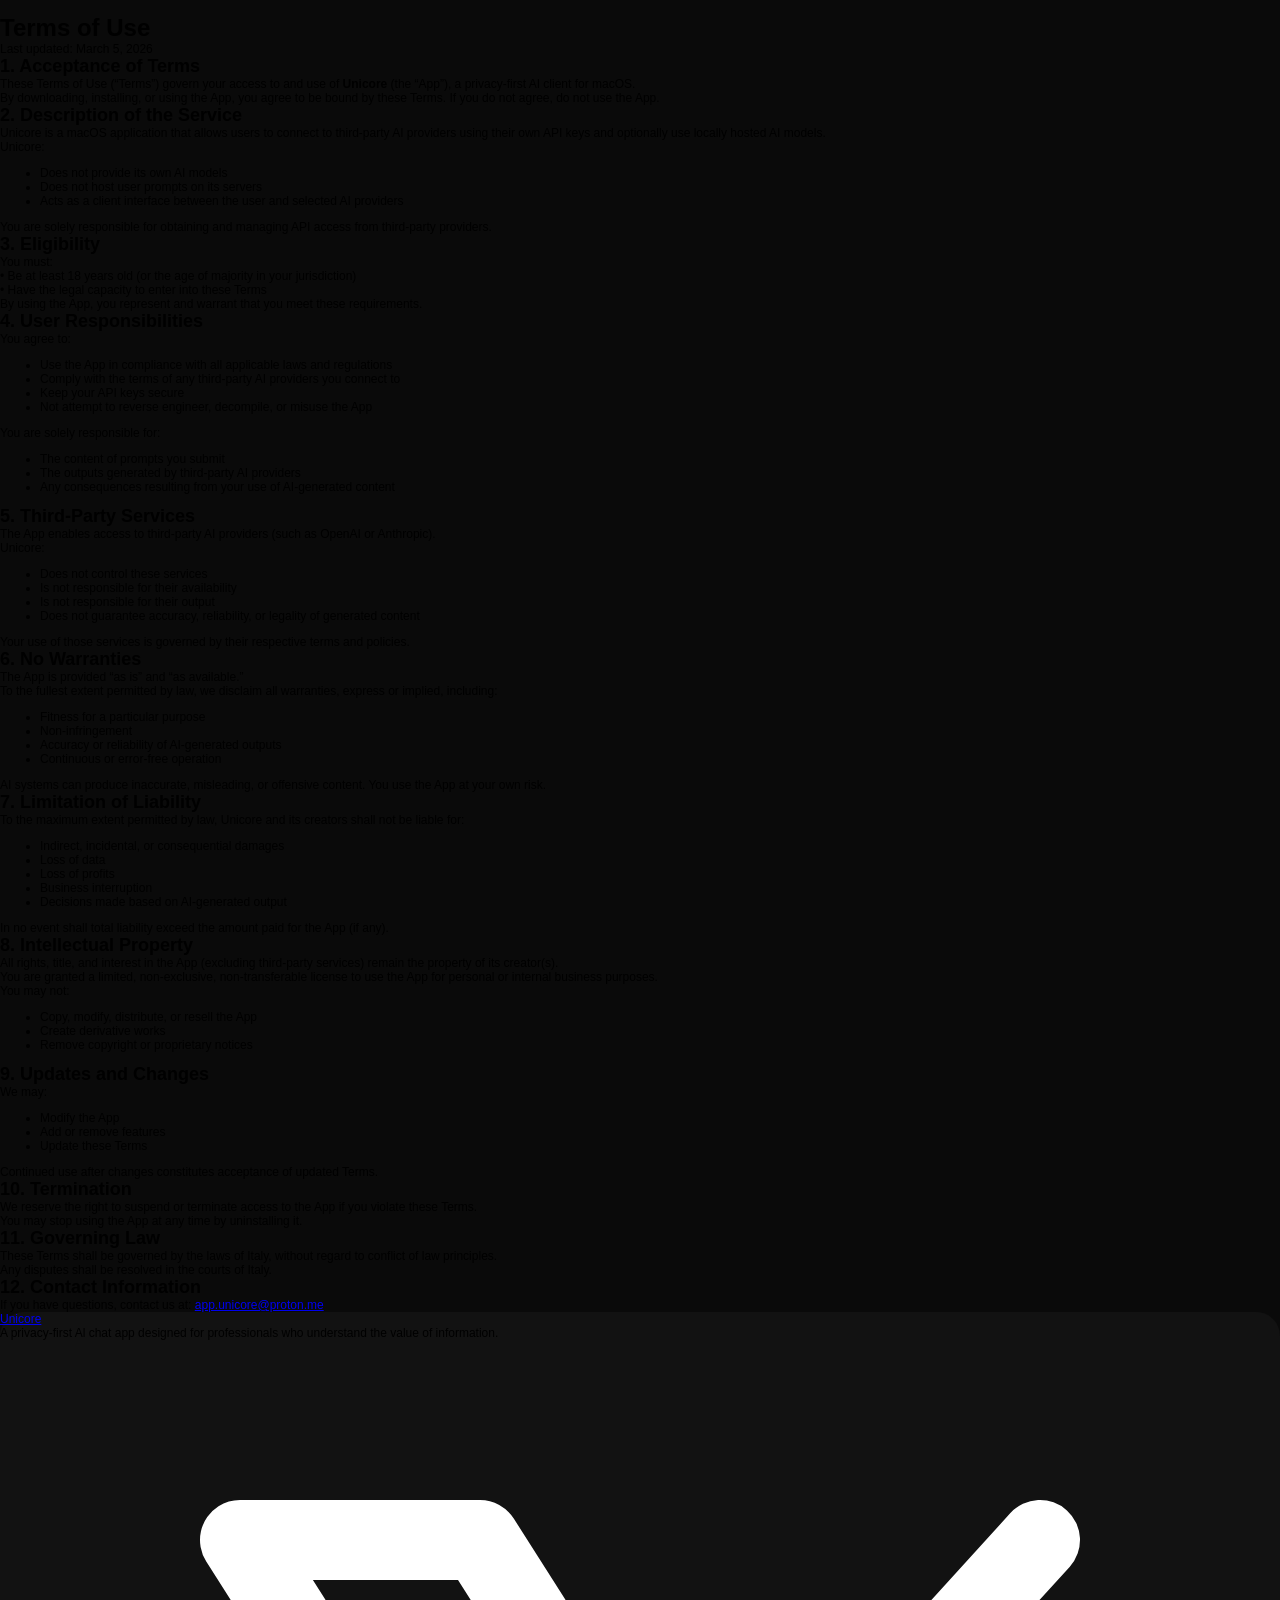
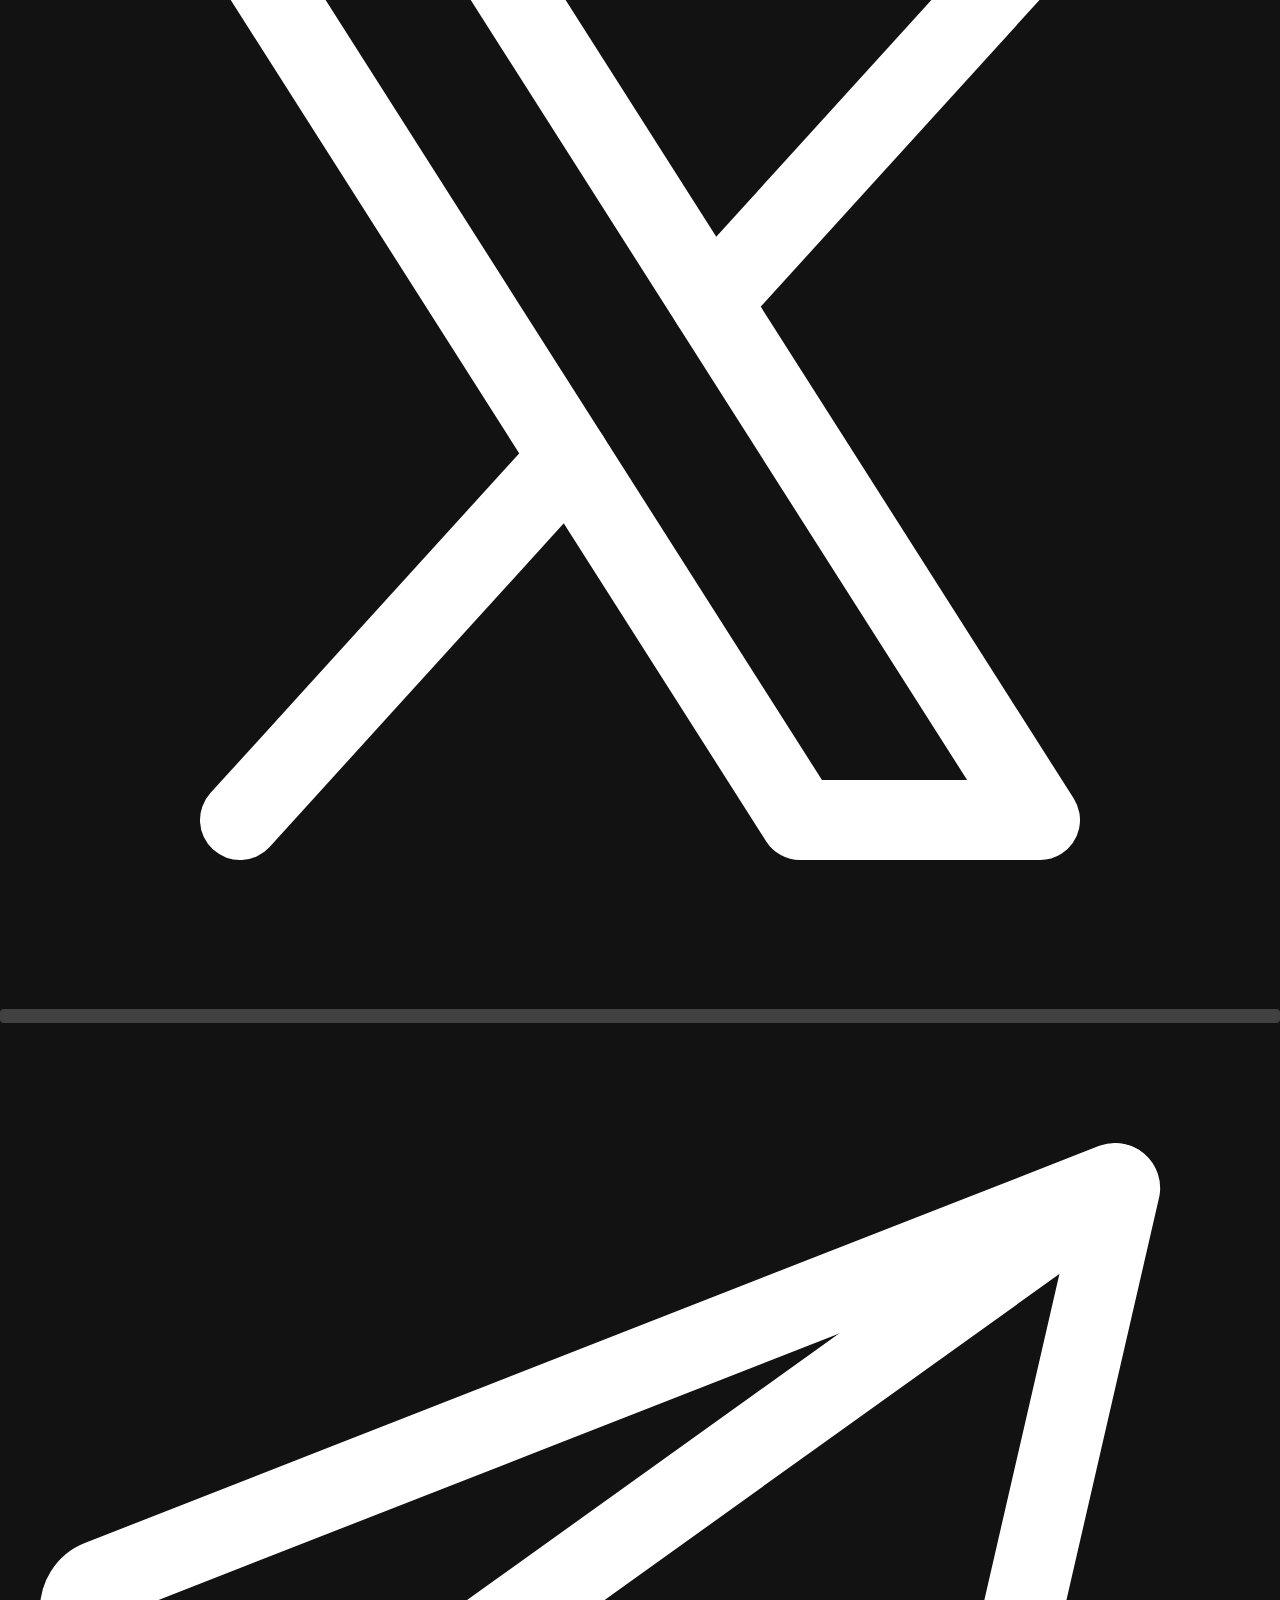
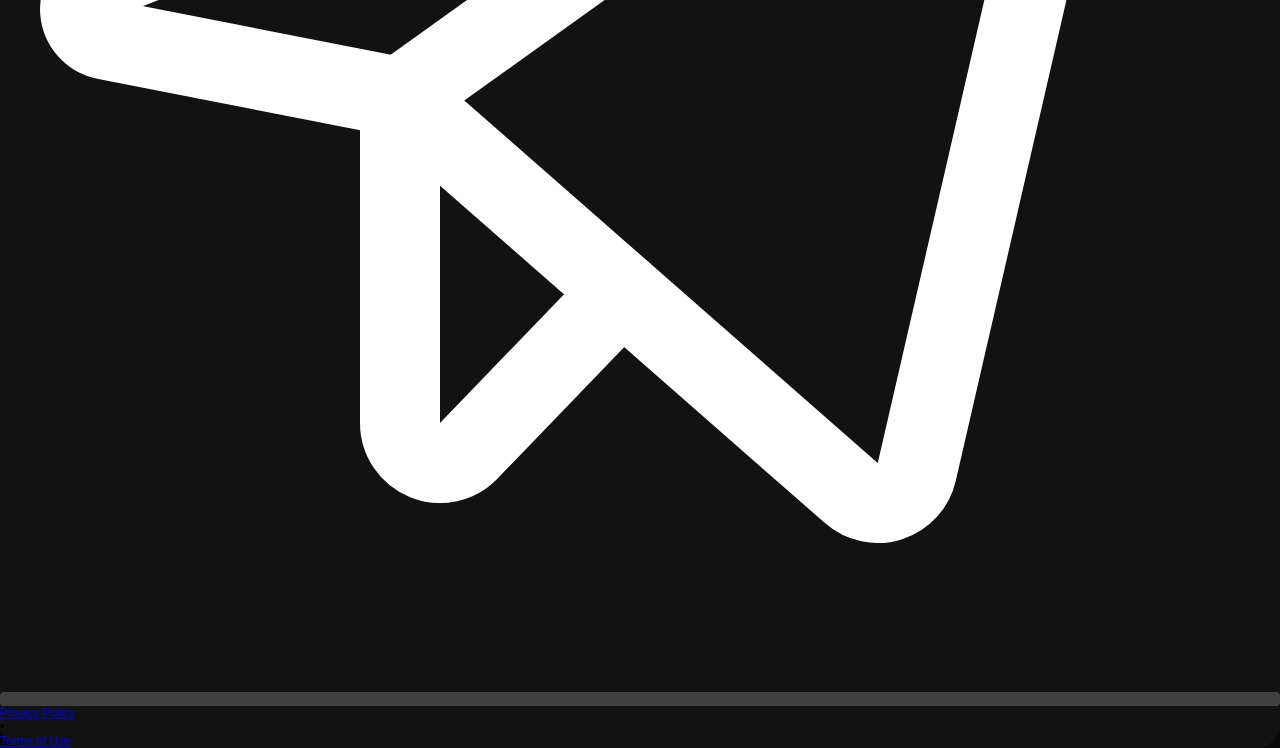
<file: terms-of-use/index.html>
<!DOCTYPE html><!-- Made in Framer · framer.com ✨ --><!-- Published Mar 5, 2026, 5:35 AM UTC --><html lang="en-US" class="lenis"><head>
	<meta charset="utf-8">
	
	
	
	<!-- Start of headStart -->
    
    <!-- End of headStart -->
	<meta name="viewport" content="width=device-width">
	<meta name="generator" content="Framer 4a2adb5">
	<title>Terms of Use | Unicore</title>
    <meta name="description" content="Review the Unicore Terms of Use for the privacy-first AI client for macOS.">
    <meta name="framer-search-index" content="https://framerusercontent.com/sites/2qGZ6VHb7e2yK6PQZAvu3a/searchIndex-WWWS3ZA71Xpe.json">
    <meta name="framer-search-index-fallback" content="https://framerusercontent.com/sites/2qGZ6VHb7e2yK6PQZAvu3a/searchIndex-ZuQedCJEMFsp.json">
    <link href="https://framerusercontent.com/images/fzz77ZiXlTNfMi1IQnAYCc755g.svg" rel="icon" media="(prefers-color-scheme: light)">
    <link href="https://framerusercontent.com/images/KfJyl9bdUjBPpd8stYOr2U3F9k8.svg" rel="icon" media="(prefers-color-scheme: dark)">
    <!-- Open Graph / Facebook -->
    <meta property="og:type" content="website">
    <meta property="og:title" content="Terms of Use | Unicore">
    <meta property="og:description" content="Review the Unicore Terms of Use for the privacy-first AI client for macOS.">
    <meta property="og:image" content="https://framerusercontent.com/images/TLFJn5MUBGGvBUhB0MtBafodB1g.jpg">
    <!-- Twitter -->
    <meta name="twitter:card" content="summary_large_image">
    <meta name="twitter:title" content="Terms of Use | Unicore">
    <meta name="twitter:description" content="Review the Unicore Terms of Use for the privacy-first AI client for macOS.">
    <meta name="twitter:image" content="https://framerusercontent.com/images/TLFJn5MUBGGvBUhB0MtBafodB1g.jpg">
    <link rel="canonical" href="https://unicore.me/terms-of-use/">
    <meta property="og:url" content="https://unicore.me/terms-of-use/">
	<style data-framer-css-ssr="">
		html, body, #main {
		margin: 0;
		padding: 0;
		box-sizing: border-box;
	}
	:root {
		-webkit-font-smoothing: antialiased;
		-moz-osx-font-smoothing: grayscale;
	}
	* {
		box-sizing: border-box;
		-webkit-font-smoothing: inherit;
	}
	h1, h2, h3, h4, h5, h6, p, figure {
		margin: 0;
	}
		body, input, textarea, select, button { font-size: 12px; font-family: sans-serif; }
		body { --token-5d3602f5-d470-4b4b-916d-5b57bbf588f8: rgb(133, 133, 133);--token-94aa1dea-dfea-4fa5-8a42-bbeebe5052f2: rgb(255, 255, 255);--token-33937e6f-dc3e-4c47-bf83-7d83f61531ea: rgb(255, 255, 255);--token-d56366ae-ad88-499c-8eb0-aa22484eb4f4: rgba(133, 133, 133, 0.7);--token-fa4dcb27-7179-41c9-bbdc-0fe7fe502e97: rgb(255, 255, 255);--token-df227308-60be-4193-a99e-717d73a86df8: rgba(255, 255, 255, 0.16);--token-37b21b3d-3e44-4bf1-bf68-f20e67e05dae: rgb(18, 18, 18);--token-34d58044-5fb0-4480-9bc8-4e91d499d8e6: rgb(15, 15, 15);--token-5f5e41aa-15b3-439f-89f1-3f142f1cf995: rgb(10, 10, 10);--token-6da9d50d-e927-4dcf-93ed-bf3b8039528b: rgb(232, 255, 156);--token-7c18d885-3911-4b92-8b65-0360963f8eb5: rgba(255, 255, 255, 0.2);--token-18c2b5cb-5f3a-4a37-ad6a-197cd994af92: rgb(255, 255, 255);--token-5210968f-df6f-4515-bb95-2991de324907: rgba(255, 255, 255, 0.2);--token-932ec4ef-c27c-4840-af3d-3d501c48a21e: rgba(255, 255, 255, 0);--token-e47778e7-c593-4ac9-8a2f-0a4dfd9d7d68: rgba(250, 250, 250, 0);--token-bad6d7ef-d880-4bf8-8504-e0f905d14890: rgb(0, 0, 0);--token-1ca24cae-20d3-4f67-9ed7-c8f82be8026c: rgba(232, 255, 156, 0.2);--token-989b44af-fed6-4905-add4-6bb7bd4484e7: rgba(255, 255, 255, 0);--token-62409a22-ab87-4956-ba3b-ba670653f3e0: rgb(0, 0, 0);--token-4e2cfcd2-3625-495d-8d41-a316cec6ab61: rgb(17, 17, 17);--token-a5dc37d0-42a1-4602-a497-2e88a9abb412: rgb(17, 17, 17);--token-941528cb-1032-4c82-be00-f072648bb463: rgb(17, 17, 17);--token-66c02797-caef-4eae-9d6b-535a99233bd2: rgb(107, 114, 128);--token-f8169f6f-f3cc-43eb-afbe-5e02da29717c: rgb(255, 255, 255);--token-bf43b447-cf1f-4100-96e9-579f5b48e776: rgb(17, 17, 17);--token-eae2c2fc-b55c-4d9a-aacf-f2d318035c48: rgb(107, 114, 128); @supports (color: color(display-p3 1 1 1)) {  } }
@media (prefers-color-scheme: dark) { body {  @supports (color: color(display-p3 1 1 1)) {  } } }
		
		@supports (z-index: calc(infinity)) {
			
		}

		
		
	</style>
	<style data-framer-font-css="">/* latin-ext */
@font-face {
  font-family: 'DM Sans';
  font-style: italic;
  font-weight: 500;
  font-display: swap;
  src: url(https://fonts.gstatic.com/s/dmsans/v17/rP2rp2ywxg089UriCZaSExd86J3t9jz86Mvy4qCRAL19DksVat-7DV36TGc5pg.woff2) format('woff2');
  unicode-range: U+0100-02BA, U+02BD-02C5, U+02C7-02CC, U+02CE-02D7, U+02DD-02FF, U+0304, U+0308, U+0329, U+1D00-1DBF, U+1E00-1E9F, U+1EF2-1EFF, U+2020, U+20A0-20AB, U+20AD-20C0, U+2113, U+2C60-2C7F, U+A720-A7FF;
}
/* latin */
@font-face {
  font-family: 'DM Sans';
  font-style: italic;
  font-weight: 500;
  font-display: swap;
  src: url(https://fonts.gstatic.com/s/dmsans/v17/rP2rp2ywxg089UriCZaSExd86J3t9jz86Mvy4qCRAL19DksVat-7DV30TGc.woff2) format('woff2');
  unicode-range: U+0000-00FF, U+0131, U+0152-0153, U+02BB-02BC, U+02C6, U+02DA, U+02DC, U+0304, U+0308, U+0329, U+2000-206F, U+20AC, U+2122, U+2191, U+2193, U+2212, U+2215, U+FEFF, U+FFFD;
}
/* latin-ext */
@font-face {
  font-family: 'DM Sans';
  font-style: normal;
  font-weight: 500;
  font-display: swap;
  src: url(https://fonts.gstatic.com/s/dmsans/v17/rP2tp2ywxg089UriI5-g4vlH9VoD8CmcqZG40F9JadbnoEwAkJxRR232VGM.woff2) format('woff2');
  unicode-range: U+0100-02BA, U+02BD-02C5, U+02C7-02CC, U+02CE-02D7, U+02DD-02FF, U+0304, U+0308, U+0329, U+1D00-1DBF, U+1E00-1E9F, U+1EF2-1EFF, U+2020, U+20A0-20AB, U+20AD-20C0, U+2113, U+2C60-2C7F, U+A720-A7FF;
}
/* latin */
@font-face {
  font-family: 'DM Sans';
  font-style: normal;
  font-weight: 500;
  font-display: swap;
  src: url(https://fonts.gstatic.com/s/dmsans/v17/rP2tp2ywxg089UriI5-g4vlH9VoD8CmcqZG40F9JadbnoEwAkJxRSW32.woff2) format('woff2');
  unicode-range: U+0000-00FF, U+0131, U+0152-0153, U+02BB-02BC, U+02C6, U+02DA, U+02DC, U+0304, U+0308, U+0329, U+2000-206F, U+20AC, U+2122, U+2191, U+2193, U+2212, U+2215, U+FEFF, U+FFFD;
}
/* latin-ext */
@font-face {
  font-family: 'Host Grotesk';
  font-style: italic;
  font-weight: 400;
  font-display: swap;
  src: url(https://fonts.gstatic.com/s/hostgrotesk/v5/co3fmWBnlCJ3U42vbbfdwMjZoWjqyUnwrw.woff2) format('woff2');
  unicode-range: U+0100-02BA, U+02BD-02C5, U+02C7-02CC, U+02CE-02D7, U+02DD-02FF, U+0304, U+0308, U+0329, U+1D00-1DBF, U+1E00-1E9F, U+1EF2-1EFF, U+2020, U+20A0-20AB, U+20AD-20C0, U+2113, U+2C60-2C7F, U+A720-A7FF;
}
/* latin */
@font-face {
  font-family: 'Host Grotesk';
  font-style: italic;
  font-weight: 400;
  font-display: swap;
  src: url(https://fonts.gstatic.com/s/hostgrotesk/v5/co3fmWBnlCJ3U42vbbfdwMjZoWjkyUk.woff2) format('woff2');
  unicode-range: U+0000-00FF, U+0131, U+0152-0153, U+02BB-02BC, U+02C6, U+02DA, U+02DC, U+0304, U+0308, U+0329, U+2000-206F, U+20AC, U+2122, U+2191, U+2193, U+2212, U+2215, U+FEFF, U+FFFD;
}
/* latin-ext */
@font-face {
  font-family: 'Host Grotesk';
  font-style: italic;
  font-weight: 700;
  font-display: swap;
  src: url(https://fonts.gstatic.com/s/hostgrotesk/v5/co3fmWBnlCJ3U42vbbfdwMjZoWjqyUnwrw.woff2) format('woff2');
  unicode-range: U+0100-02BA, U+02BD-02C5, U+02C7-02CC, U+02CE-02D7, U+02DD-02FF, U+0304, U+0308, U+0329, U+1D00-1DBF, U+1E00-1E9F, U+1EF2-1EFF, U+2020, U+20A0-20AB, U+20AD-20C0, U+2113, U+2C60-2C7F, U+A720-A7FF;
}
/* latin */
@font-face {
  font-family: 'Host Grotesk';
  font-style: italic;
  font-weight: 700;
  font-display: swap;
  src: url(https://fonts.gstatic.com/s/hostgrotesk/v5/co3fmWBnlCJ3U42vbbfdwMjZoWjkyUk.woff2) format('woff2');
  unicode-range: U+0000-00FF, U+0131, U+0152-0153, U+02BB-02BC, U+02C6, U+02DA, U+02DC, U+0304, U+0308, U+0329, U+2000-206F, U+20AC, U+2122, U+2191, U+2193, U+2212, U+2215, U+FEFF, U+FFFD;
}
/* latin-ext */
@font-face {
  font-family: 'Host Grotesk';
  font-style: normal;
  font-weight: 400;
  font-display: swap;
  src: url(https://fonts.gstatic.com/s/hostgrotesk/v5/co3BmWBnlCJ3U42vbbfdwMjZqljm0U0.woff2) format('woff2');
  unicode-range: U+0100-02BA, U+02BD-02C5, U+02C7-02CC, U+02CE-02D7, U+02DD-02FF, U+0304, U+0308, U+0329, U+1D00-1DBF, U+1E00-1E9F, U+1EF2-1EFF, U+2020, U+20A0-20AB, U+20AD-20C0, U+2113, U+2C60-2C7F, U+A720-A7FF;
}
/* latin */
@font-face {
  font-family: 'Host Grotesk';
  font-style: normal;
  font-weight: 400;
  font-display: swap;
  src: url(https://fonts.gstatic.com/s/hostgrotesk/v5/co3BmWBnlCJ3U42vbbfdwMjZpFjm.woff2) format('woff2');
  unicode-range: U+0000-00FF, U+0131, U+0152-0153, U+02BB-02BC, U+02C6, U+02DA, U+02DC, U+0304, U+0308, U+0329, U+2000-206F, U+20AC, U+2122, U+2191, U+2193, U+2212, U+2215, U+FEFF, U+FFFD;
}
/* latin-ext */
@font-face {
  font-family: 'Host Grotesk';
  font-style: normal;
  font-weight: 700;
  font-display: swap;
  src: url(https://fonts.gstatic.com/s/hostgrotesk/v5/co3BmWBnlCJ3U42vbbfdwMjZqljm0U0.woff2) format('woff2');
  unicode-range: U+0100-02BA, U+02BD-02C5, U+02C7-02CC, U+02CE-02D7, U+02DD-02FF, U+0304, U+0308, U+0329, U+1D00-1DBF, U+1E00-1E9F, U+1EF2-1EFF, U+2020, U+20A0-20AB, U+20AD-20C0, U+2113, U+2C60-2C7F, U+A720-A7FF;
}
/* latin */
@font-face {
  font-family: 'Host Grotesk';
  font-style: normal;
  font-weight: 700;
  font-display: swap;
  src: url(https://fonts.gstatic.com/s/hostgrotesk/v5/co3BmWBnlCJ3U42vbbfdwMjZpFjm.woff2) format('woff2');
  unicode-range: U+0000-00FF, U+0131, U+0152-0153, U+02BB-02BC, U+02C6, U+02DA, U+02DC, U+0304, U+0308, U+0329, U+2000-206F, U+20AC, U+2122, U+2191, U+2193, U+2212, U+2215, U+FEFF, U+FFFD;
}

@font-face { font-family: "DM Sans"; src: url("https://fonts.gstatic.com/s/dmsans/v16/rP2tp2ywxg089UriI5-g4vlH9VoD8CmcqZG40F9JadbnoEwAopxhS2f3ZGMZpg.woff2"); font-display: swap; font-style: normal; font-weight: 400 }
@font-face { font-family: "DM Sans"; src: url("https://fonts.gstatic.com/s/dmsans/v16/rP2tp2ywxg089UriI5-g4vlH9VoD8CmcqZG40F9JadbnoEwARZthS2f3ZGMZpg.woff2"); font-display: swap; font-style: normal; font-weight: 700 }
@font-face { font-family: "DM Sans"; src: url("https://fonts.gstatic.com/s/dmsans/v16/rP2rp2ywxg089UriCZaSExd86J3t9jz86Mvy4qCRAL19DksVat9uCm32RmYJpso5.woff2"); font-display: swap; font-style: italic; font-weight: 700 }
@font-face { font-family: "DM Sans"; src: url("https://fonts.gstatic.com/s/dmsans/v16/rP2rp2ywxg089UriCZaSExd86J3t9jz86Mvy4qCRAL19DksVat-JDW32RmYJpso5.woff2"); font-display: swap; font-style: italic; font-weight: 400 }
@font-face { font-family: "Inter"; src: url("https://framerusercontent.com/assets/5vvr9Vy74if2I6bQbJvbw7SY1pQ.woff2"); font-display: swap; font-style: normal; font-weight: 400; unicode-range: U+0460-052F, U+1C80-1C88, U+20B4, U+2DE0-2DFF, U+A640-A69F, U+FE2E-FE2F }
@font-face { font-family: "Inter"; src: url("https://framerusercontent.com/assets/EOr0mi4hNtlgWNn9if640EZzXCo.woff2"); font-display: swap; font-style: normal; font-weight: 400; unicode-range: U+0301, U+0400-045F, U+0490-0491, U+04B0-04B1, U+2116 }
@font-face { font-family: "Inter"; src: url("https://framerusercontent.com/assets/Y9k9QrlZAqio88Klkmbd8VoMQc.woff2"); font-display: swap; font-style: normal; font-weight: 400; unicode-range: U+1F00-1FFF }
@font-face { font-family: "Inter"; src: url("https://framerusercontent.com/assets/OYrD2tBIBPvoJXiIHnLoOXnY9M.woff2"); font-display: swap; font-style: normal; font-weight: 400; unicode-range: U+0370-03FF }
@font-face { font-family: "Inter"; src: url("https://framerusercontent.com/assets/JeYwfuaPfZHQhEG8U5gtPDZ7WQ.woff2"); font-display: swap; font-style: normal; font-weight: 400; unicode-range: U+0100-024F, U+0259, U+1E00-1EFF, U+2020, U+20A0-20AB, U+20AD-20CF, U+2113, U+2C60-2C7F, U+A720-A7FF }
@font-face { font-family: "Inter"; src: url("https://framerusercontent.com/assets/GrgcKwrN6d3Uz8EwcLHZxwEfC4.woff2"); font-display: swap; font-style: normal; font-weight: 400; unicode-range: U+0000-00FF, U+0131, U+0152-0153, U+02BB-02BC, U+02C6, U+02DA, U+02DC, U+2000-206F, U+2070, U+2074-207E, U+2080-208E, U+20AC, U+2122, U+2191, U+2193, U+2212, U+2215, U+FEFF, U+FFFD }
@font-face { font-family: "Inter"; src: url("https://framerusercontent.com/assets/b6Y37FthZeALduNqHicBT6FutY.woff2"); font-display: swap; font-style: normal; font-weight: 400; unicode-range: U+0102-0103, U+0110-0111, U+0128-0129, U+0168-0169, U+01A0-01A1, U+01AF-01B0, U+1EA0-1EF9, U+20AB }
@font-face { font-family: "Inter"; src: url("https://framerusercontent.com/assets/DpPBYI0sL4fYLgAkX8KXOPVt7c.woff2"); font-display: swap; font-style: normal; font-weight: 700; unicode-range: U+0460-052F, U+1C80-1C88, U+20B4, U+2DE0-2DFF, U+A640-A69F, U+FE2E-FE2F }
@font-face { font-family: "Inter"; src: url("https://framerusercontent.com/assets/4RAEQdEOrcnDkhHiiCbJOw92Lk.woff2"); font-display: swap; font-style: normal; font-weight: 700; unicode-range: U+0301, U+0400-045F, U+0490-0491, U+04B0-04B1, U+2116 }
@font-face { font-family: "Inter"; src: url("https://framerusercontent.com/assets/1K3W8DizY3v4emK8Mb08YHxTbs.woff2"); font-display: swap; font-style: normal; font-weight: 700; unicode-range: U+1F00-1FFF }
@font-face { font-family: "Inter"; src: url("https://framerusercontent.com/assets/tUSCtfYVM1I1IchuyCwz9gDdQ.woff2"); font-display: swap; font-style: normal; font-weight: 700; unicode-range: U+0370-03FF }
@font-face { font-family: "Inter"; src: url("https://framerusercontent.com/assets/VgYFWiwsAC5OYxAycRXXvhze58.woff2"); font-display: swap; font-style: normal; font-weight: 700; unicode-range: U+0100-024F, U+0259, U+1E00-1EFF, U+2020, U+20A0-20AB, U+20AD-20CF, U+2113, U+2C60-2C7F, U+A720-A7FF }
@font-face { font-family: "Inter"; src: url("https://framerusercontent.com/assets/syRNPWzAMIrcJ3wIlPIP43KjQs.woff2"); font-display: swap; font-style: normal; font-weight: 700; unicode-range: U+0000-00FF, U+0131, U+0152-0153, U+02BB-02BC, U+02C6, U+02DA, U+02DC, U+2000-206F, U+2070, U+2074-207E, U+2080-208E, U+20AC, U+2122, U+2191, U+2193, U+2212, U+2215, U+FEFF, U+FFFD }
@font-face { font-family: "Inter"; src: url("https://framerusercontent.com/assets/GIryZETIX4IFypco5pYZONKhJIo.woff2"); font-display: swap; font-style: normal; font-weight: 700; unicode-range: U+0102-0103, U+0110-0111, U+0128-0129, U+0168-0169, U+01A0-01A1, U+01AF-01B0, U+1EA0-1EF9, U+20AB }
@font-face { font-family: "DM Sans Placeholder"; src: local("Arial"); ascent-override: 94.36%; descent-override: 29.49%; line-gap-override: 0.00%; size-adjust: 105.13% }
@font-face { font-family: "Host Grotesk Placeholder"; src: local("Arial"); ascent-override: 95.95%; descent-override: 29.78%; line-gap-override: 0.00%; size-adjust: 105.78% }
@font-face { font-family: "Inter Placeholder"; src: local("Arial"); ascent-override: 89.79%; descent-override: 22.36%; line-gap-override: 0.00%; size-adjust: 107.89% }</style>
	<link href="https://fonts.gstatic.com" rel="preconnect" crossorigin="">
    <link href="https://fonts.gstatic.com" rel="preconnect" crossorigin="">
	<!-- Start of headEnd -->
    
    <!-- End of headEnd -->
<style type="text/css" data-framer-css="true"></style><meta name="robots" content="max-image-preview:large"><style>
#__framer-editorbar-container {
    align-items: center;
    display: flex;
    gap: 8px;
    position: fixed;
    z-index: calc(2147483647);
    width: max-content;
    cursor: pointer;
}

#__framer-editorbar-label {
    background-color: #111;
    border-radius: 8px;
    font-family: "Inter", "Inter-Regular", system-ui, Arial, sans-serif;
    font-size: 12px;
    height: fit-content;
    opacity: 0;
    padding: 4px 8px;
    transition: opacity 0.4s ease-out;
    font-weight: 500;
    flex-shrink: 0;
    position: fixed;
    width: max-content;
    pointer-events: none;
    user-select: none;
}

#__framer-editorbar-button {
    all: unset;
    align-items: center;
    border-radius: 15px;
    display: flex;
    height: 30px;
    justify-content: center;
    width: 30px;
    flex-shrink: 0;
}

#__framer-editorbar-label.__framer-editorbar-button-tooltip-visible {
    opacity: 1;
}

#__framer-editorbar-label, #__framer-editorbar-button {
    backdrop-filter: blur(10px);
    background-color: rgba(34, 34, 34, 0.8);
    box-shadow: rgba(0, 0, 0, 0.1) 0px 2px 4px 0px, rgba(0, 0, 0, 0.05) 0px 1px 0px 0px, rgba(255, 255, 255, 0.15) 0px 0px 0px 1px;
    color: #fff;
}

#__framer-editorbar-loading-spinner {
    width: 12px;
    height: 12px;
    -webkit-mask: url([data-uri]);
    mask: url([data-uri]);
    -webkit-mask-size: 12px;
    mask-size: 12px;
    background-color: #fff;


    animation-duration: 800ms;
    animation-iteration-count: infinite;
    animation-name: __framer-loading-spin;
    animation-timing-function: linear;
}

@keyframes __framer-loading-spin {
    0% {
        transform: rotate(0deg);
    }

    100% {
        transform: rotate(360deg);
    }
}
</style><style>
#__framer-editorbar {
    /* https://sergeyski.com/css-color-scheme-and-iframes-lessons-learned-from-disqus-background-bug */
    color-scheme: light dark;
    overflow: hidden;
    position: fixed;
    border: none;
    z-index: calc(2147483647);
    top: 0;
    left: 0;
    width: 100vw;
    height: 100vh;
    touch-action: manipulation;
}

@supports (height: 100dvh) {
    #__framer-editorbar {
        height: 100dvh;
    }
}

#__framer-editorbar.status_hidden {
    display: none;
}

#__framer-editorbar.status_visually_hidden {
    clip-path: circle(1px at calc(100% - 1px) calc(100% - 1px));
    z-index: calc(2147483647 - 1);
}

#__framer-editorbar.status_measuring {
    clip-path: unset;
}
</style><style id="hide-framer-editorbar">
#__framer-editorbar,
#__framer-editorbar-container,
#__framer-editorbar-label,
#__framer-editorbar-button,
[id^="__framer-editorbar"] {
    display: none !important;
    visibility: hidden !important;
    opacity: 0 !important;
    pointer-events: none !important;
}
</style>
</head>
<body>
	
	<!-- Start of bodyStart -->
    
    <!-- End of bodyStart -->
	<script data-relative-date-script="global">!function(){var c=new Map;function p(e,t,n){let r=[n,{numeric:t,style:e}],o=JSON.stringify(r),s=c.get(o);if(s)return s;let i=new Intl.RelativeTimeFormat(...r);return c.set(o,i),i}function D(e,t,n,a,r,o,s){let i=U(e,t,n),d=F(e,t,i),u=p(a,r,s).format(d,i);return o?R(u):u}function R(e){return e.charAt(0).toUpperCase()+e.slice(1)}function U(e,t,n){if(n!=="auto")return n;let a=T(e,t);if(Math.abs(a)<=7)return"day";let r=g(e,t);if(Math.abs(r)<=4)return"week";let o=v(e,t);return Math.abs(o)<=12?"month":"year"}var h=1e3,y=6e4,C=36e5,M=864e5,w=6048e5;function F(e,t,n){let a=e.getTime()-t.getTime();switch(n){case"second":return Math.trunc(a/h);case"minute":return Math.trunc(a/y);case"hour":return Math.trunc(a/C);case"day":return T(e,t);case"week":return g(e,t);case"month":return v(e,t);case"quarter":return _(e,t);case"year":return x(e,t)}let r=n}function l(e){let t=new Date(e);return t.setUTCHours(0,0,0,0),t}function T(e,t){let n=l(e).getTime(),a=l(t).getTime();return Math.round((n-a)/M)}function f(e){let t=new Date(e),n=t.getUTCDay(),a=(n<1?7:0)+n-1;return t.setUTCDate(t.getUTCDate()-a),t.setUTCHours(0,0,0,0),t}function g(e,t){let n=f(e).getTime(),a=f(t).getTime();return Math.round((n-a)/w)}function v(e,t){let n=e.getUTCFullYear()-t.getUTCFullYear(),a=e.getUTCMonth()-t.getUTCMonth();return n*12+a}function m(e){let t=e.getUTCMonth();return Math.trunc(t/3)}function _(e,t){let n=e.getUTCFullYear()-t.getUTCFullYear(),a=m(e)-m(t);return n*4+a}function x(e,t){return e.getUTCFullYear()-t.getUTCFullYear()}window.__framer_formatRelativeDate=D;
}()</script>
	<div id="main"><style data-framer-html-style="">:root body { background: var(--token-5f5e41aa-15b3-439f-89f1-3f142f1cf995, rgb(0, 0, 0)); }</style><div class="framer-xqrqZ framer-13m6tj0" data-layout-template="true" style="min-height: 100vh; width: auto;"><div class="framer-799ig0-container" data-framer-layout-hint-center-x="true"><div></div></div><div class="framer-m7bx2v" data-framer-name="Noise"><div data-framer-background-image-wrapper="true" style="position: absolute; border-radius: inherit; corner-shape: inherit; inset: 0px; background-image: url(&quot;https://framerusercontent.com/images/6mcf62RlDfRfU61Yg5vb2pefpi4.png?width=256&amp;height=256&quot;); background-repeat: repeat; background-position: center top; border: 0px; background-size: 153.5px;"></div></div><style data-framer-html-style="">html body { background: var(--token-bad6d7ef-d880-4bf8-8504-e0f905d14890, rgb(0, 0, 0)); }</style><div data-framer-root="" class="framer-laFPP framer-FO26h framer-7eIMc framer-hWnTZ framer-iB7xt framer-nfcagq" style="min-height: 100vh; width: auto; display: contents;"><div class="framer-19zbamr"><div class="framer-50vsys"><div class="framer-1ng5yww"><div class="framer-p4s5ie"><div class="framer-1ijhs71-container" data-framer-appear-id="1ijhs71" style="opacity: 0.001; transform: translateY(10.1206px); will-change: transform;"><a class="framer-4e2Yr framer-69cii framer-17k9y98 framer-v-17k9y98 framer-12u7a91" data-border="true" data-framer-name="Primary_md" href="../index.html" style="--border-bottom-width: 2px; --border-color: var(--token-5210968f-df6f-4515-bb95-2991de324907, rgba(255, 255, 255, 0.2)); --border-left-width: 2px; --border-right-width: 2px; --border-style: solid; --border-top-width: 2px; background-color: var(--token-33937e6f-dc3e-4c47-bf83-7d83f61531ea, rgb(213, 255, 69)); border-radius: 48px; box-shadow: 0px 0px 0px 0px var(--token-7c18d885-3911-4b92-8b65-0360963f8eb5, rgba(213, 255, 69, 0.2)); opacity: 1;"><div class="framer-1a4l70o" data-framer-component-type="RichTextContainer" style="--extracted-r6o4lv: var(--token-34d58044-5fb0-4480-9bc8-4e91d499d8e6, rgb(15, 15, 15)); --framer-link-text-color: rgb(0, 153, 255); --framer-link-text-decoration: underline; transform: none; opacity: 1;"><p class="framer-text framer-styles-preset-9fs3sz" data-styles-preset="GxHDpGVa7" style="--framer-text-color: var(--extracted-r6o4lv, var(--token-34d58044-5fb0-4480-9bc8-4e91d499d8e6, rgb(15, 15, 15)));">Back to Home</p></div></a></div></div><div class="framer-1a47qrq"><div class="framer-u6v2sy" data-framer-component-type="RichTextContainer" style="transform: none;"><h1 class="framer-text framer-styles-preset-18dw6p4" data-styles-preset="sqYXlTjHU" dir="auto">Terms of Use</h1></div><div class="framer-1o2expq" data-framer-component-type="RichTextContainer" style="transform: none;"><p class="framer-text framer-styles-preset-xsql1q" data-styles-preset="Awxi1CAQQ" dir="auto">Last updated: March 5, 2026</p></div></div><div class="framer-xwpc6c"><div class="framer-121x99m" data-framer-component-type="RichTextContainer" style="transform: none;"><h2 class="framer-text framer-styles-preset-1eyg8rr" data-styles-preset="ByD69Lzay" dir="auto">1. Acceptance of Terms</h2></div><div class="framer-v1yj8m" data-framer-component-type="RichTextContainer" style="transform: none;"><p class="framer-text framer-styles-preset-xsql1q" data-styles-preset="Awxi1CAQQ" dir="auto">These Terms of Use (“Terms”) govern your access to and use of <strong class="framer-text">Unicore</strong> (the “App”), a privacy-first AI client for macOS.</p><p class="framer-text framer-styles-preset-xsql1q" data-styles-preset="Awxi1CAQQ" dir="auto">By downloading, installing, or using the App, you agree to be bound by these Terms. If you do not agree, do not use the App.</p></div></div><div class="framer-a77fkx"><div class="framer-d8soxf" data-framer-component-type="RichTextContainer" style="transform: none;"><h2 class="framer-text framer-styles-preset-1eyg8rr" data-styles-preset="ByD69Lzay" dir="auto">2. Description of the Service</h2></div><div class="framer-4b2w7t" data-framer-component-type="RichTextContainer" style="transform: none;"><p class="framer-text framer-styles-preset-xsql1q" data-styles-preset="Awxi1CAQQ" dir="auto">Unicore is a macOS application that allows users to connect to third-party AI providers using their own API keys and optionally use locally hosted AI models.</p><p class="framer-text framer-styles-preset-xsql1q" data-styles-preset="Awxi1CAQQ" dir="auto">Unicore:</p><ul class="framer-text framer-styles-preset-xsql1q" data-styles-preset="Awxi1CAQQ" dir="auto"><li data-preset-tag="p" class="framer-text"><p class="framer-text">Does not provide its own AI models</p></li><li data-preset-tag="p" class="framer-text"><p class="framer-text">Does not host user prompts on its servers</p></li><li data-preset-tag="p" class="framer-text"><p class="framer-text">Acts as a client interface between the user and selected AI providers</p></li></ul><p class="framer-text framer-styles-preset-xsql1q" data-styles-preset="Awxi1CAQQ" dir="auto">You are solely responsible for obtaining and managing API access from third-party providers.</p></div></div><div class="framer-1mnrgbf"><div class="framer-qowasp" data-framer-component-type="RichTextContainer" style="transform: none;"><h2 class="framer-text framer-styles-preset-1eyg8rr" data-styles-preset="ByD69Lzay" dir="auto">3. Eligibility</h2></div><div class="framer-zaho2c" data-framer-component-type="RichTextContainer" style="transform: none;"><p class="framer-text framer-styles-preset-xsql1q" data-styles-preset="Awxi1CAQQ" dir="auto">You must:</p><p class="framer-text framer-styles-preset-xsql1q" data-styles-preset="Awxi1CAQQ" dir="auto">• Be at least 18 years old (or the age of majority in your jurisdiction)</p><p class="framer-text framer-styles-preset-xsql1q" data-styles-preset="Awxi1CAQQ" dir="auto">• Have the legal capacity to enter into these Terms</p><p class="framer-text framer-styles-preset-xsql1q" data-styles-preset="Awxi1CAQQ" dir="auto">By using the App, you represent and warrant that you meet these requirements.</p></div></div><div class="framer-qk8d6u"><div class="framer-1pezwhy" data-framer-component-type="RichTextContainer" style="transform: none;"><h2 class="framer-text framer-styles-preset-1eyg8rr" data-styles-preset="ByD69Lzay" dir="auto">4. User Responsibilities</h2></div><div class="framer-qv3rz5" data-framer-component-type="RichTextContainer" style="transform: none;"><p class="framer-text framer-styles-preset-xsql1q" data-styles-preset="Awxi1CAQQ" dir="auto">You agree to:</p><ul class="framer-text framer-styles-preset-xsql1q" data-styles-preset="Awxi1CAQQ" dir="auto"><li data-preset-tag="p" class="framer-text"><p class="framer-text">Use the App in compliance with all applicable laws and regulations</p></li><li data-preset-tag="p" class="framer-text"><p class="framer-text">Comply with the terms of any third-party AI providers you connect to</p></li><li data-preset-tag="p" class="framer-text"><p class="framer-text">Keep your API keys secure</p></li><li data-preset-tag="p" class="framer-text"><p class="framer-text">Not attempt to reverse engineer, decompile, or misuse the App</p></li></ul><p class="framer-text framer-styles-preset-xsql1q" data-styles-preset="Awxi1CAQQ" dir="auto">You are solely responsible for:</p><ul class="framer-text framer-styles-preset-xsql1q" data-styles-preset="Awxi1CAQQ" dir="auto"><li data-preset-tag="p" class="framer-text"><p class="framer-text">The content of prompts you submit</p></li><li data-preset-tag="p" class="framer-text"><p class="framer-text">The outputs generated by third-party AI providers</p></li><li data-preset-tag="p" class="framer-text"><p class="framer-text">Any consequences resulting from your use of AI-generated content</p></li></ul></div></div><div class="framer-1vro6y5"><div class="framer-5eflir" data-framer-component-type="RichTextContainer" style="transform: none;"><h2 class="framer-text framer-styles-preset-1eyg8rr" data-styles-preset="ByD69Lzay" dir="auto">5. Third-Party Services</h2></div><div class="framer-1o38q1k" data-framer-component-type="RichTextContainer" style="transform: none;"><p class="framer-text framer-styles-preset-xsql1q" data-styles-preset="Awxi1CAQQ" dir="auto">The App enables access to third-party AI providers (such as OpenAI or Anthropic).</p><p class="framer-text framer-styles-preset-xsql1q" data-styles-preset="Awxi1CAQQ" dir="auto">Unicore:</p><ul class="framer-text framer-styles-preset-xsql1q" data-styles-preset="Awxi1CAQQ" dir="auto"><li data-preset-tag="p" class="framer-text"><p class="framer-text">Does not control these services</p></li><li data-preset-tag="p" class="framer-text"><p class="framer-text">Is not responsible for their availability</p></li><li data-preset-tag="p" class="framer-text"><p class="framer-text">Is not responsible for their output</p></li><li data-preset-tag="p" class="framer-text"><p class="framer-text">Does not guarantee accuracy, reliability, or legality of generated content</p></li></ul><p class="framer-text framer-styles-preset-xsql1q" data-styles-preset="Awxi1CAQQ" dir="auto">Your use of those services is governed by their respective terms and policies.</p></div></div><div class="framer-1hm154o"><div class="framer-3c2zhc" data-framer-component-type="RichTextContainer" style="transform: none;"><h2 class="framer-text framer-styles-preset-1eyg8rr" data-styles-preset="ByD69Lzay" dir="auto">6. No Warranties</h2></div><div class="framer-9okib7" data-framer-component-type="RichTextContainer" style="transform: none;"><p class="framer-text framer-styles-preset-xsql1q" data-styles-preset="Awxi1CAQQ" dir="auto">The App is provided “as is” and “as available.”</p><p class="framer-text framer-styles-preset-xsql1q" data-styles-preset="Awxi1CAQQ" dir="auto">To the fullest extent permitted by law, we disclaim all warranties, express or implied, including:</p><ul class="framer-text framer-styles-preset-xsql1q" data-styles-preset="Awxi1CAQQ" dir="auto"><li data-preset-tag="p" class="framer-text"><p class="framer-text">Fitness for a particular purpose</p></li><li data-preset-tag="p" class="framer-text"><p class="framer-text">Non-infringement</p></li><li data-preset-tag="p" class="framer-text"><p class="framer-text">Accuracy or reliability of AI-generated outputs</p></li><li data-preset-tag="p" class="framer-text"><p class="framer-text">Continuous or error-free operation</p></li></ul><p class="framer-text framer-styles-preset-xsql1q" data-styles-preset="Awxi1CAQQ" dir="auto">AI systems can produce inaccurate, misleading, or offensive content. You use the App at your own risk.</p></div></div><div class="framer-fivbjc"><div class="framer-svuuua" data-framer-component-type="RichTextContainer" style="transform: none;"><h2 class="framer-text framer-styles-preset-1eyg8rr" data-styles-preset="ByD69Lzay" dir="auto">7. Limitation of Liability</h2></div><div class="framer-wbidt0" data-framer-component-type="RichTextContainer" style="transform: none;"><p class="framer-text framer-styles-preset-xsql1q" data-styles-preset="Awxi1CAQQ" dir="auto">To the maximum extent permitted by law, Unicore and its creators shall not be liable for:</p><ul class="framer-text framer-styles-preset-xsql1q" data-styles-preset="Awxi1CAQQ" dir="auto"><li data-preset-tag="p" class="framer-text"><p class="framer-text">Indirect, incidental, or consequential damages</p></li><li data-preset-tag="p" class="framer-text"><p class="framer-text">Loss of data</p></li><li data-preset-tag="p" class="framer-text"><p class="framer-text">Loss of profits</p></li><li data-preset-tag="p" class="framer-text"><p class="framer-text">Business interruption</p></li><li data-preset-tag="p" class="framer-text"><p class="framer-text">Decisions made based on AI-generated output</p></li></ul><p class="framer-text framer-styles-preset-xsql1q" data-styles-preset="Awxi1CAQQ" dir="auto">In no event shall total liability exceed the amount paid for the App (if any).</p></div></div><div class="framer-8s2os6"><div class="framer-7nt50q" data-framer-component-type="RichTextContainer" style="transform: none;"><h2 class="framer-text framer-styles-preset-1eyg8rr" data-styles-preset="ByD69Lzay" dir="auto">8. Intellectual Property</h2></div><div class="framer-7xjpwd" data-framer-component-type="RichTextContainer" style="transform: none;"><p class="framer-text framer-styles-preset-xsql1q" data-styles-preset="Awxi1CAQQ" dir="auto">All rights, title, and interest in the App (excluding third-party services) remain the property of its creator(s).</p><p class="framer-text framer-styles-preset-xsql1q" data-styles-preset="Awxi1CAQQ" dir="auto">You are granted a limited, non-exclusive, non-transferable license to use the App for personal or internal business purposes.</p><p class="framer-text framer-styles-preset-xsql1q" data-styles-preset="Awxi1CAQQ" dir="auto">You may not:</p><ul class="framer-text framer-styles-preset-xsql1q" data-styles-preset="Awxi1CAQQ" dir="auto"><li data-preset-tag="p" class="framer-text"><p class="framer-text">Copy, modify, distribute, or resell the App</p></li><li data-preset-tag="p" class="framer-text"><p class="framer-text">Create derivative works</p></li><li data-preset-tag="p" class="framer-text"><p class="framer-text">Remove copyright or proprietary notices</p></li></ul></div></div><div class="framer-ww97r6"><div class="framer-jkf84y" data-framer-component-type="RichTextContainer" style="transform: none;"><h2 class="framer-text framer-styles-preset-1eyg8rr" data-styles-preset="ByD69Lzay" dir="auto">9. Updates and Changes</h2></div><div class="framer-rrqbod" data-framer-component-type="RichTextContainer" style="transform: none;"><p class="framer-text framer-styles-preset-xsql1q" data-styles-preset="Awxi1CAQQ" dir="auto">We may:</p><ul class="framer-text framer-styles-preset-xsql1q" data-styles-preset="Awxi1CAQQ" dir="auto"><li data-preset-tag="p" class="framer-text"><p class="framer-text">Modify the App</p></li><li data-preset-tag="p" class="framer-text"><p class="framer-text">Add or remove features</p></li><li data-preset-tag="p" class="framer-text"><p class="framer-text">Update these Terms</p></li></ul><p class="framer-text framer-styles-preset-xsql1q" data-styles-preset="Awxi1CAQQ" dir="auto">Continued use after changes constitutes acceptance of updated Terms.</p></div></div><div class="framer-1rh6fgq"><div class="framer-1o6ive4" data-framer-component-type="RichTextContainer" style="transform: none;"><h2 class="framer-text framer-styles-preset-1eyg8rr" data-styles-preset="ByD69Lzay" dir="auto">10. Termination</h2></div><div class="framer-1ojml3t" data-framer-component-type="RichTextContainer" style="transform: none;"><p class="framer-text framer-styles-preset-xsql1q" data-styles-preset="Awxi1CAQQ" dir="auto">We reserve the right to suspend or terminate access to the App if you violate these Terms.</p><p class="framer-text framer-styles-preset-xsql1q" data-styles-preset="Awxi1CAQQ" dir="auto">You may stop using the App at any time by uninstalling it.</p></div></div><div class="framer-10wi7d3"><div class="framer-1pszkze" data-framer-component-type="RichTextContainer" style="transform: none;"><h2 class="framer-text framer-styles-preset-1eyg8rr" data-styles-preset="ByD69Lzay" dir="auto">11. Governing Law</h2></div><div class="framer-798c7e" data-framer-component-type="RichTextContainer" style="transform: none;"><p class="framer-text framer-styles-preset-xsql1q" data-styles-preset="Awxi1CAQQ" dir="auto">These Terms shall be governed by the laws of Italy, without regard to conflict of law principles.</p><p class="framer-text framer-styles-preset-xsql1q" data-styles-preset="Awxi1CAQQ" dir="auto">Any disputes shall be resolved in the courts of Italy.</p></div></div><div class="framer-dc0jo9"><div class="framer-r85pdm" data-framer-component-type="RichTextContainer" style="transform: none;"><h2 class="framer-text framer-styles-preset-1eyg8rr" data-styles-preset="ByD69Lzay" dir="auto">12. Contact Information</h2></div><div class="framer-1ft9raq" data-framer-component-type="RichTextContainer" style="transform: none;"><p class="framer-text framer-styles-preset-xsql1q" data-styles-preset="Awxi1CAQQ" dir="auto">If you have questions, contact us at: <a class="framer-text framer-styles-preset-1u2n1f" data-styles-preset="Z2sl07eUl" href="mailto:app.unicore@proton.me" target="_blank" rel="noopener">app.unicore@proton.me</a></p></div></div></div></div></div></div><div id="overlay"></div><div class="framer-1ihv89v"></div><div class="framer-1tt0jgu-container"><footer class="framer-npAJI framer-ioqGp framer-jpOqQ framer-kp3ZC framer-ro6ncg framer-v-1h0y46p" data-framer-name="Mobile" style="width: 100%; border-radius: 24px; opacity: 1;"><div class="framer-1pixelm" style="background-color: var(--token-37b21b3d-3e44-4bf1-bf68-f20e67e05dae, rgb(18, 18, 18)); border-radius: 24px; opacity: 1;"><div class="framer-qszimg" style="opacity: 1;"><div class="framer-cjjx5k" data-framer-name="LeftContent" style="opacity: 1;"><div class="framer-8g96ib" data-framer-name="Top" style="opacity: 1;"><a class="framer-zant0z framer-1uki5w6" data-framer-name="Logo" href="../index.html" style="opacity: 1;"><div class="framer-k3cbv4" data-framer-appear-id="k3cbv4" style="will-change: transform; opacity: 1; transform: none;"><div data-framer-component-type="SVG" class="framer-165yq29" aria-hidden="true" style="image-rendering: pixelated; flex-shrink: 0; background-size: 100% 100%; background-image: url(&quot;data:image/svg+xml,&lt;svg xmlns=%22http://www.w3.org/2000/svg%22 xmlns:xlink=%22http://www.w3.org/1999/xlink%22 viewBox=%220 0 24 24%22 overflow=%22visible%22&gt;&lt;g&gt;&lt;path d=%22M 6.077 16.254 L 7.871 14.459 L 15.897 6.431 C 17.368 4.96 17.368 2.575 15.897 1.103 C 14.426 -0.368 12.041 -0.368 10.571 1.103 L 1.103 10.574 C -0.368 12.045 -0.368 14.43 1.103 15.902 L 3.766 18.566 L 5.264 20.063 C 4.887 19.686 4.516 17.816 6.077 16.254 Z%22 fill=%22rgb(255, 255, 255)%22&gt;&lt;/path&gt;&lt;path d=%22M 15.904 1.103 C 14.433 -0.368 12.049 -0.368 10.578 1.103 L 1.11 10.574 C 6.364 5.319 13.37 8.967 15.904 6.431 C 17.375 4.96 17.375 2.575 15.904 1.103 Z M 17.923 7.746 L 16.129 9.541 L 8.103 17.569 C 6.632 19.04 6.632 21.425 8.103 22.896 C 9.574 24.368 11.959 24.368 13.429 22.896 L 22.897 13.426 C 24.368 11.955 24.368 9.57 22.897 8.098 L 20.234 5.434 L 18.736 3.937 C 19.113 4.313 19.484 6.184 17.923 7.746 Z%22 fill=%22rgb(255, 255, 255)%22&gt;&lt;/path&gt;&lt;path d=%22M 8.095 22.894 C 9.566 24.365 11.95 24.365 13.421 22.894 L 22.888 13.424 C 17.635 18.679 10.629 15.031 8.094 17.566 C 6.624 19.037 6.624 21.423 8.095 22.894 Z%22 fill=%22rgb(255, 255, 255)%22&gt;&lt;/path&gt;&lt;/g&gt;&lt;/svg&gt;&quot;); opacity: 1;"></div></div><div class="framer-1ki233a" data-framer-name="Spaces" data-framer-component-type="RichTextContainer" style="--framer-paragraph-spacing: 0px; transform: none; opacity: 1;"><p class="framer-text framer-styles-preset-o5z0st" data-styles-preset="IsDMY7Ceo" dir="auto">Unicore</p></div></a><div class="framer-1avtui5" data-framer-name="Text" data-framer-component-type="RichTextContainer" style="justify-content: center; --framer-paragraph-spacing: 0px; transform: none; opacity: 1;"><p class="framer-text framer-styles-preset-2io64c" data-styles-preset="AnqNoZ_U2" dir="auto" style="--framer-text-alignment: center;">A privacy-first Al chat app designed for professionals who understand the value of information.</p></div><div class="framer-19k1zxk" style="opacity: 1;"><div class="framer-1ntbkar-container" style="opacity: 1;"><a class="framer-niaa0 framer-8s265x framer-v-18cjkok framer-4v3lsj" data-framer-name="Mobile" href="https://twitter.com/unicore_app" target="_blank" rel="noopener" style="background-color: var(--token-7c18d885-3911-4b92-8b65-0360963f8eb5, rgba(255, 255, 255, 0.2)); border-radius: 4px; opacity: 1;"><svg class="framer-QMsyA framer-4iz9d0" role="presentation" viewBox="0 0 24 24" style="--1m6trwb: 0; --21h8s6: var(--token-94aa1dea-dfea-4fa5-8a42-bbeebe5052f2, rgb(255, 255, 255)); --pgex8v: 1.5; opacity: 1;"><use href="#1688045918"></use></svg></a></div><div class="framer-qofjo4-container" style="opacity: 1;"><a class="framer-niaa0 framer-8s265x framer-v-18cjkok framer-4v3lsj" data-framer-name="Mobile" href="https://t.me/unicore_app" target="_blank" rel="noopener" style="background-color: var(--token-7c18d885-3911-4b92-8b65-0360963f8eb5, rgba(255, 255, 255, 0.2)); border-radius: 4px; opacity: 1;"><svg class="framer-DjU2n framer-4iz9d0" role="presentation" viewBox="0 0 24 24" style="--1m6trwb: 0; --21h8s6: var(--token-94aa1dea-dfea-4fa5-8a42-bbeebe5052f2, rgb(255, 255, 255)); --pgex8v: 1.5; opacity: 1;"><use href="#2921807503"></use></svg></a></div></div></div></div><div class="framer-1e2mde8" style="opacity: 1;"><div class="framer-nlin27" data-framer-name="Text" data-framer-component-type="RichTextContainer" style="justify-content: center; --framer-paragraph-spacing: 0px; transform: none; opacity: 1;"><p class="framer-text framer-styles-preset-2io64c" data-styles-preset="AnqNoZ_U2" dir="auto" style="--framer-text-alignment: center;"><a class="framer-text framer-styles-preset-161xcm" data-styles-preset="jbsOSsZpz" href="../privacy-policy/index.html">Privacy Policy</a></p></div><div class="framer-ouovxa" data-framer-name="Text" data-framer-component-type="RichTextContainer" style="justify-content: center; --framer-paragraph-spacing: 0px; transform: none; opacity: 1;"><p class="framer-text framer-styles-preset-2io64c" data-styles-preset="AnqNoZ_U2" dir="auto" style="--framer-text-alignment: center;">•</p></div><div class="framer-4st2ap" data-framer-name="Text" data-framer-component-type="RichTextContainer" style="justify-content: center; --framer-paragraph-spacing: 0px; transform: none; opacity: 1;"><p class="framer-text framer-styles-preset-2io64c" data-styles-preset="AnqNoZ_U2" dir="auto" style="--framer-text-alignment: center;"><a class="framer-text framer-styles-preset-161xcm" data-styles-preset="jbsOSsZpz" href="./index.html" data-framer-page-link-current="true">Terms of Use</a></p></div></div></div></div></footer></div></div><div id="template-overlay"></div></div>
	<script>!function(){var w="framer_variant";function u(a,r){let e=r.indexOf("#"),t=e===-1?r:r.substring(0,e),o=e===-1?"":r.substring(e),n=t.indexOf("?"),h=n===-1?t:t.substring(0,n),d=n===-1?"":t.substring(n),s=new URLSearchParams(d),m=new URLSearchParams(a);for(let[i,l]of m)s.has(i)||i!==w&&s.append(i,l);let c=s.toString();return c===""?t+o:h+"?"+c+o}var g='div#main a[href^="#"],div#main a[href^="/"],div#main a[href^="."]',f="div#main a[data-framer-preserve-params]",S=document.currentScript?.hasAttribute("data-preserve-internal-params");if(window.location.search&&!navigator.webdriver&&!/bot|-google|google-|yandex|ia_archiver|crawl|spider/iu.test(navigator.userAgent)){let a=document.querySelectorAll(S?`${g},${f}`:f);for(let r of a){let e=u(window.location.search,r.href);r.setAttribute("href",e)}}
}()</script>
	
	
	<script data-framer-appear-animation="no-preference"></script>
	<script>typeof document<"u"&&(window.process={...window.process,env:{...window.process?.env,NODE_ENV:"production"}});</script>
	<link rel="modulepreload" fetchpriority="low" href="https://framerusercontent.com/sites/2qGZ6VHb7e2yK6PQZAvu3a/react.hXoJ_E-d.mjs"><link rel="modulepreload" fetchpriority="low" href="https://framerusercontent.com/sites/2qGZ6VHb7e2yK6PQZAvu3a/rolldown-runtime.Ck3HJI7B.mjs"><link rel="modulepreload" fetchpriority="low" href="https://framerusercontent.com/sites/2qGZ6VHb7e2yK6PQZAvu3a/motion.BOS0vgYg.mjs"><link rel="modulepreload" fetchpriority="low" href="https://framerusercontent.com/sites/2qGZ6VHb7e2yK6PQZAvu3a/framer.BXYyvK3F.mjs"><link rel="modulepreload" fetchpriority="low" href="https://framerusercontent.com/sites/2qGZ6VHb7e2yK6PQZAvu3a/AnqNoZ_U2.BQrU_haS.mjs"><link rel="modulepreload" fetchpriority="low" href="https://framerusercontent.com/sites/2qGZ6VHb7e2yK6PQZAvu3a/IsDMY7Ceo.BjiZ73On.mjs"><script type="module" async="" data-framer-bundle="main" fetchpriority="low" src="https://framerusercontent.com/sites/2qGZ6VHb7e2yK6PQZAvu3a/script_main.Bs2XqBvp.mjs"></script>
	<!-- Start of bodyEnd -->
    
    <!-- End of bodyEnd -->


<div id="svg-templates" aria-hidden="true" style="position: absolute; overflow: hidden; bottom: 0px; left: 0px; width: 0px; height: 0px; z-index: 0; contain: strict;"><svg display="block" role="presentation" viewBox="0 0 24 24" xmlns="http://www.w3.org/2000/svg" id="1688045918"><path d="M 0 0 L 4.5 0 L 15 16.5 L 10.5 16.5 Z" fill-opacity="var(--1m6trwb, 0)" fill="var(--21h8s6, rgb(0, 0, 0))" height="16.5px" id="wBdJ15Yu6" transform="translate(4.5 3.75)" width="15px"></path><path d="M 0 0 L 4.5 0 L 15 16.5 L 10.5 16.5 Z" fill="transparent" height="16.5px" id="El8uvQLqv" stroke-dasharray="" stroke-linecap="round" stroke-linejoin="round" stroke-width="var(--pgex8v, 1.5)" stroke="var(--21h8s6, rgb(0, 0, 0))" transform="translate(4.5 3.75)" width="15px"></path><path d="M 6.176 0 L 0 6.794" fill="transparent" height="6.7940624999999955px" id="AHSzdg78i" stroke-dasharray="" stroke-linecap="round" stroke-linejoin="round" stroke-width="var(--pgex8v, 1.5)" stroke="var(--21h8s6, rgb(0, 0, 0))" transform="translate(4.5 13.456)" width="6.176249999999996px"></path><path d="M 6.176 0 L 0 6.794" fill="transparent" height="6.794062499999999px" id="h4GjUNYzh" stroke-dasharray="" stroke-linecap="round" stroke-linejoin="round" stroke-width="var(--pgex8v, 1.5)" stroke="var(--21h8s6, rgb(0, 0, 0))" transform="translate(13.324 3.75)" width="6.176249999999996px"></path></svg><svg display="block" role="presentation" viewBox="0 0 24 24" xmlns="http://www.w3.org/2000/svg" id="2921807503"><path d="M 5.999 9.643 L 19.444 0.007 C 19.421 -0.002 19.394 -0.002 19.371 0.007 L 0.374 7.441 C 0.132 7.534 -0.02 7.776 0.002 8.035 C 0.024 8.293 0.214 8.507 0.468 8.558 L 5.999 9.643" fill-opacity="var(--1m6trwb, 0)" fill="var(--21h8s6, rgb(0, 0, 0))" height="9.643048607200637px" id="f0Sepis6b" transform="translate(1.501 3.001)" width="19.443967614765597px"></path><path d="M 4.16 3.648 L 1.29 6.625 C 1.078 6.845 0.753 6.915 0.47 6.801 C 0.186 6.686 0 6.412 0 6.106 L 0 0 Z" fill-opacity="var(--1m6trwb, 0)" fill="var(--21h8s6, rgb(0, 0, 0))" height="6.85485784807608px" id="JjRxJUDRo" transform="translate(7.5 12.644)" width="4.159687500000004px"></path><path d="M 5.999 9.644 L 14.461 17.062 C 14.659 17.237 14.935 17.295 15.187 17.214 C 15.439 17.133 15.629 16.925 15.688 16.668 L 19.499 0.114 C 19.507 0.08 19.495 0.045 19.469 0.023 C 19.443 0 19.406 -0.006 19.374 0.006 L 0.374 7.442 C 0.132 7.535 -0.02 7.777 0.002 8.036 C 0.024 8.294 0.214 8.508 0.468 8.559 Z" fill="transparent" height="17.249981612497756px" id="aDGI3ebx1" stroke-dasharray="" stroke-linecap="round" stroke-linejoin="round" stroke-width="var(--pgex8v, 1.5)" stroke="var(--21h8s6, rgb(0, 0, 0))" transform="translate(1.501 3)" width="19.501551906886707px"></path><path d="M 0 9.636 L 13.445 0" fill="transparent" height="9.635625000000001px" id="LuuR56ReO" stroke-dasharray="" stroke-linecap="round" stroke-linejoin="round" stroke-width="var(--pgex8v, 1.5)" stroke="var(--21h8s6, rgb(0, 0, 0))" transform="translate(7.5 3.008)" width="13.4446875px"></path><path d="M 4.16 3.648 L 1.29 6.625 C 1.078 6.845 0.753 6.915 0.47 6.801 C 0.186 6.686 0 6.412 0 6.106 L 0 0" fill="transparent" height="6.85485784807608px" id="ptXTSdC_s" stroke-dasharray="" stroke-linecap="round" stroke-linejoin="round" stroke-width="var(--pgex8v, 1.5)" stroke="var(--21h8s6, rgb(0, 0, 0))" transform="translate(7.5 12.644)" width="4.159687500000004px"></path></svg></div><iframe id="__framer-editorbar" src="https://framer.com/edit?framerSiteId=72108bd5921e778e0b1d6bad8659dce5ec4cf85ea20c925ab1625ab3788c76ac&amp;source=unicore.framer.ai&amp;features=%7B%22editorBarDisableFrameAncestorsSecurity%22%3Afalse%2C%22onPageLocalizationSupport%22%3Atrue%2C%22onPageMoveTool%22%3Atrue%7D&amp;loadStart=1772688956071" aria-hidden="true" allow="autoplay" tabindex="-1" class="status_hidden"></iframe></body></html>
</file>
